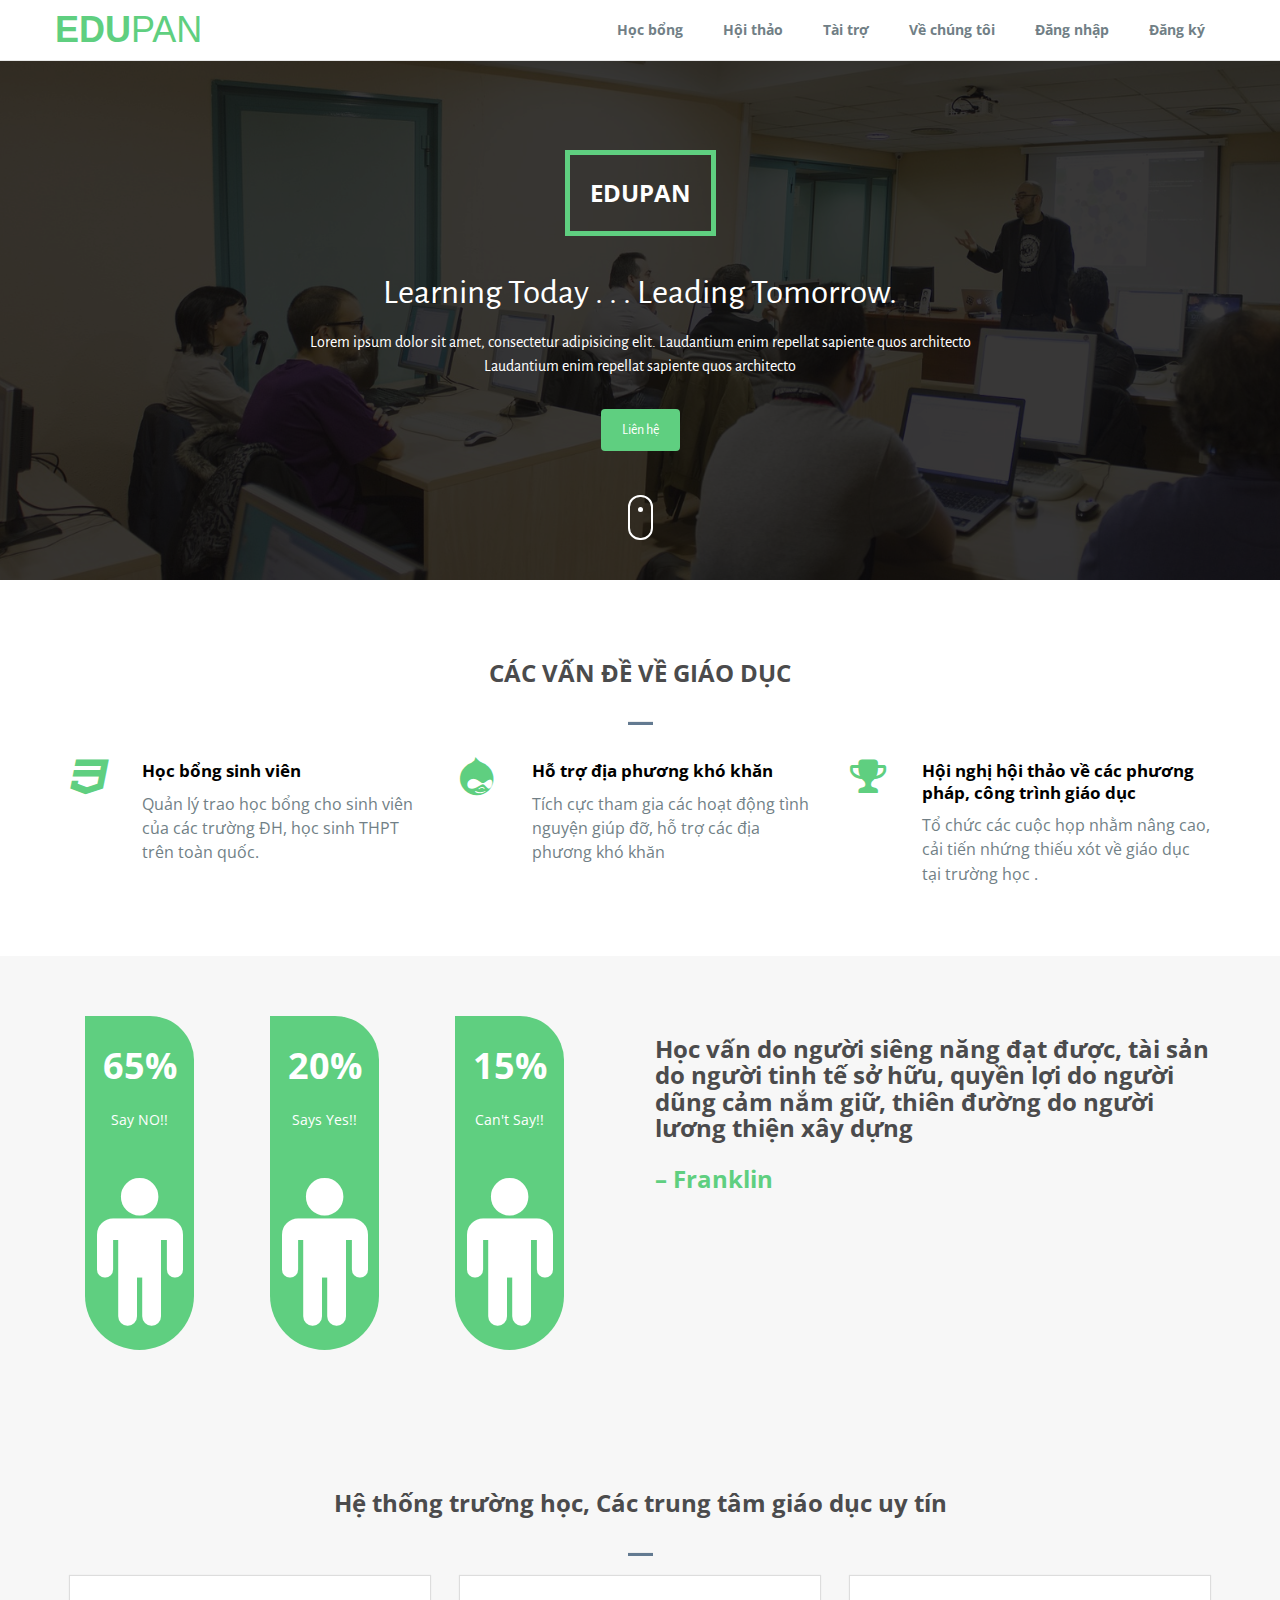
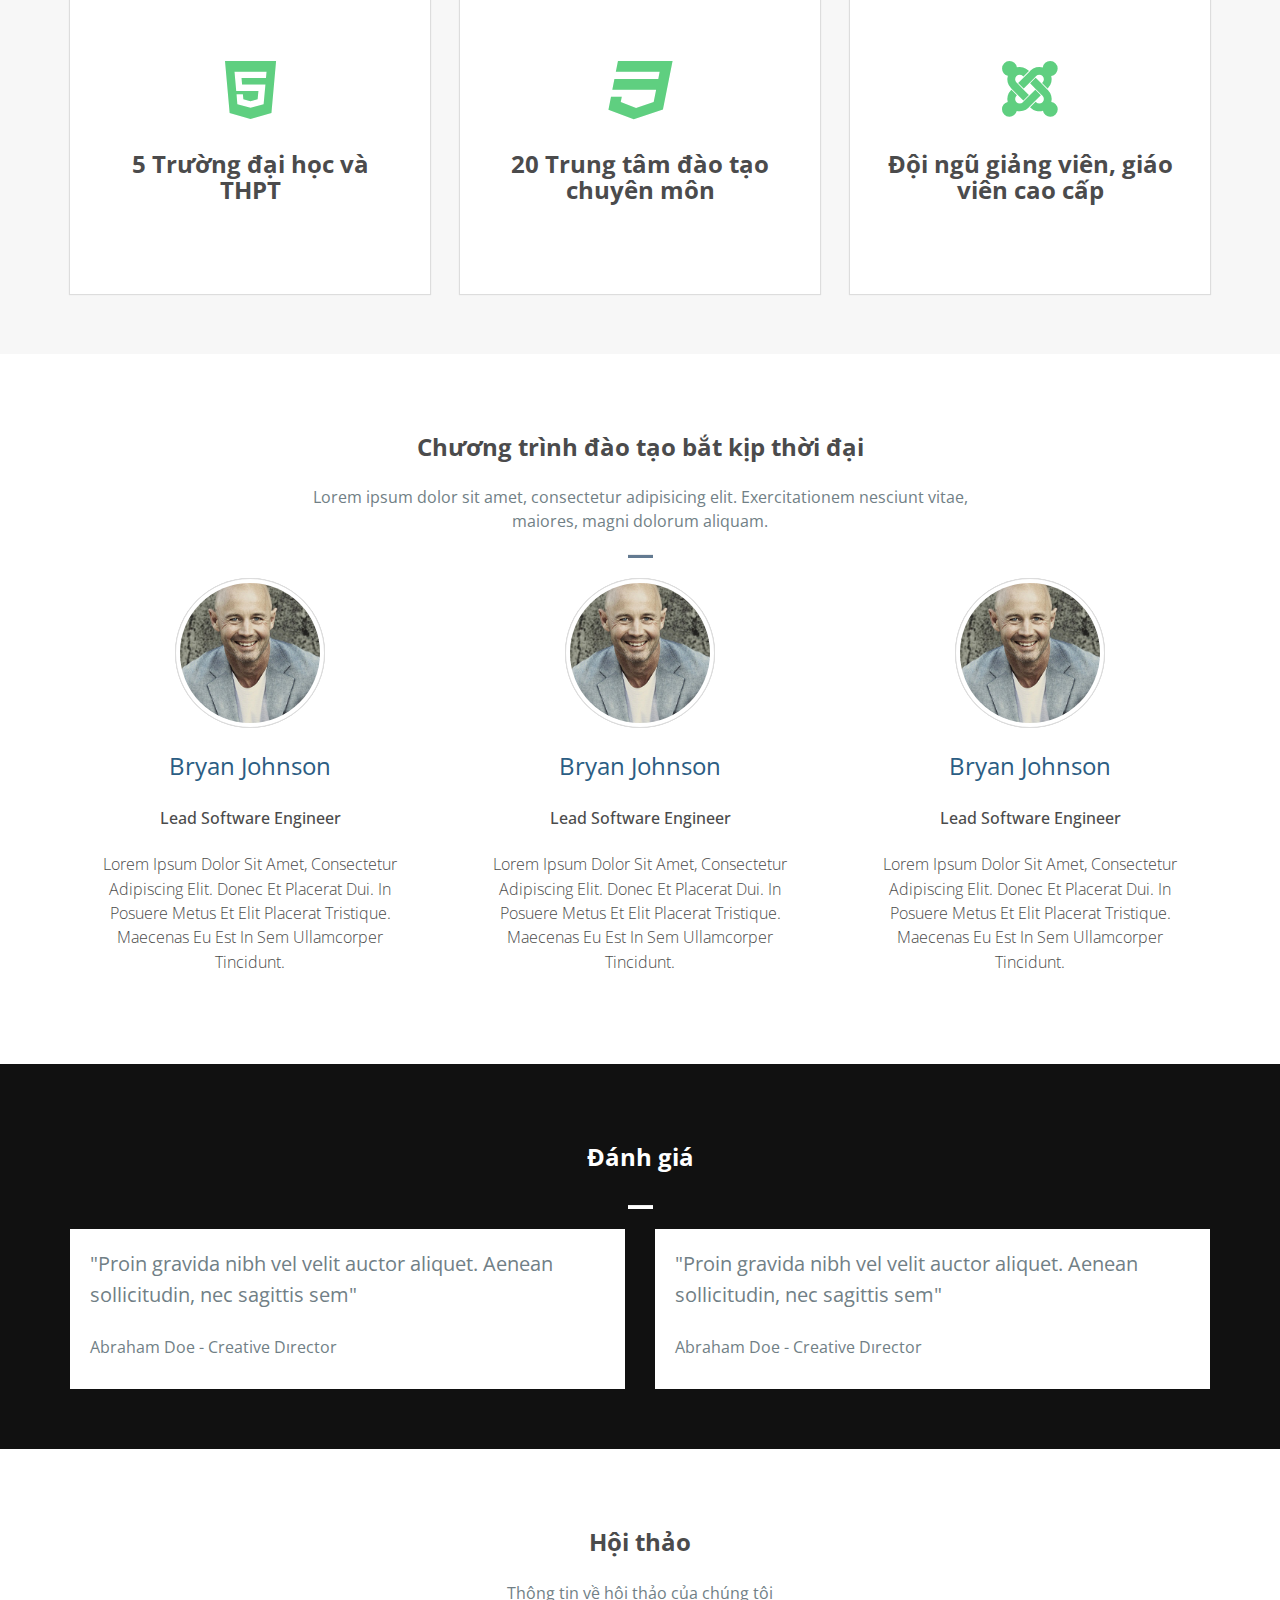
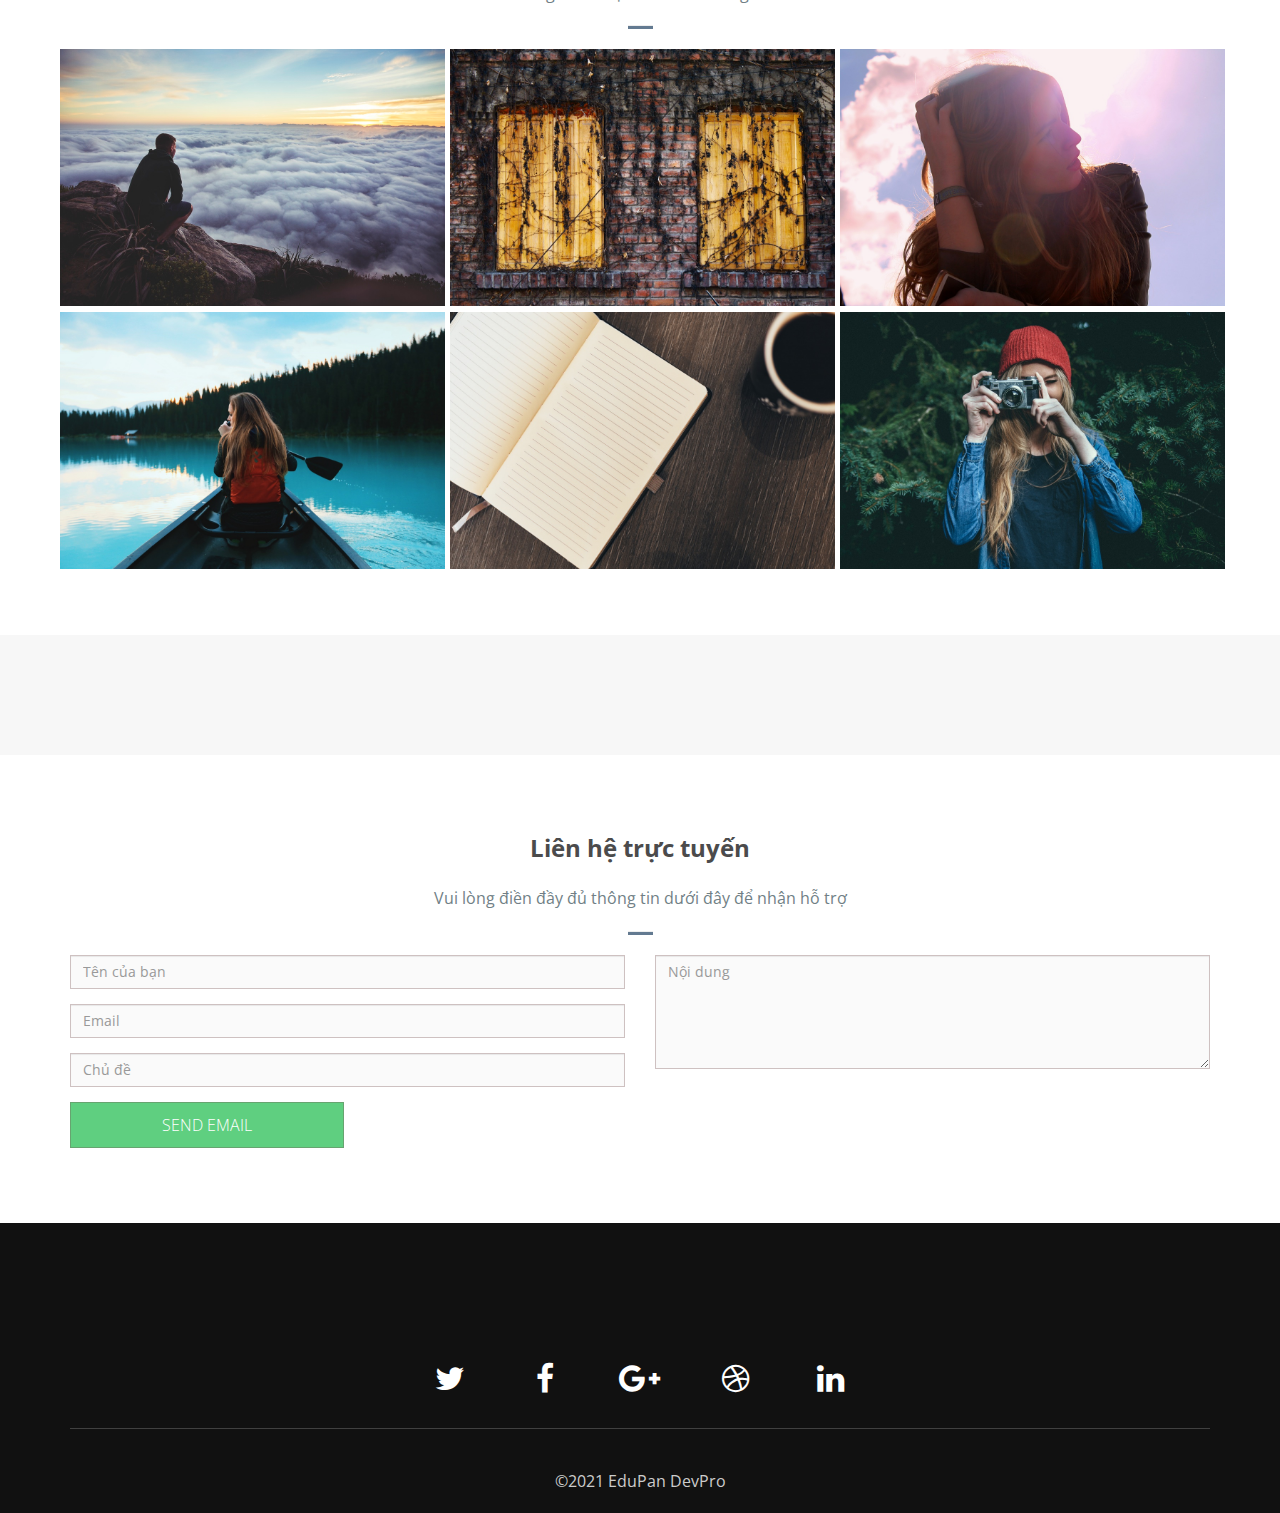
<file: frontend-master/index.html>
<!DOCTYPE html>
<html lang="en">

<head>
  <meta charset="utf-8">
  <meta name="viewport" content="width=device-width, initial-scale=1">
  <title>EduPan</title>
  <meta name="description" content="Free Bootstrap Theme by BootstrapMade.com">
  <meta name="keywords" content="free website templates, free bootstrap themes, free template, free bootstrap, free website template">

  <link rel="stylesheet" type="text/css" href="https://fonts.googleapis.com/css?family=Open+Sans|Candal|Alegreya+Sans">
  <link rel="stylesheet" type="text/css" href="css/font-awesome.min.css">
  <link rel="stylesheet" type="text/css" href="css/bootstrap.min.css">
  <link rel="stylesheet" type="text/css" href="css/imagehover.min.css">
  <link rel="stylesheet" type="text/css" href="css/style.css">


  <!-- =======================================================
    Theme Name: Mentor
    Theme URL: https://bootstrapmade.com/mentor-free-education-bootstrap-theme/
    Author: BootstrapMade.com
    Author URL: https://bootstrapmade.com
  ======================================================= -->
</head>

<body>
<!--Navigation bar-->
<nav class="navbar navbar-default navbar-fixed-top">
  <div class="container">
    <div class="navbar-header">
      <button type="button" class="navbar-toggle" data-toggle="collapse" data-target="#myNavbar">
        <span class="icon-bar"></span>
        <span class="icon-bar"></span>
        <span class="icon-bar"></span>
      </button>
      <a class="navbar-brand" href="index.html">Edu<span>Pan</span></a>
    </div>
    <div class="collapse navbar-collapse" id="myNavbar">
      <ul class="nav navbar-nav navbar-right">
        <li><a href="#feature">Học bổng</a></li>
        <li><a href="dangkyhoithao.html">Hội thảo</a></li>
        <li><a href="#courses">Tài trợ</a></li>
        <li><a href="#pricing">Về chúng tôi</a></li>
        <li><a href="#" data-target="#login" data-toggle="modal">Đăng nhập</a></li>
        <li><a href="#" data-target="#signup" data-toggle="modal">Đăng ký</a></li>

      </ul>
    </div>
  </div>
</nav>
<!--/ Navigation bar-->
<div class="modal fade" id="signup" role="dialog">
  <div class="modal-dialog modal-sm">

    <!-- Modal content no 1-->
    <div class="modal-content">
      <div class="modal-header">
        <button type="button" class="close" data-dismiss="modal">&times;</button>
        <h4 class="modal-title text-center form-title">Đăng ký tài khoản</h4>
      </div>
      <div class="modal-body padtrbl">

        <div class="login-box-body">
          <p class="login-box-msg">Đăng ký</p>
          <div class="form-group">
            <form name="" id="signupForm">
              <div class="form-group has-feedback">
                <!----- username -------------->
                <input class="form-control" placeholder="Tên đăng nhập" id="signupid" type="text" autocomplete="off" />
                <span style="display:none;font-weight:bold; position:absolute;color: red;position: absolute;padding:4px;font-size: 11px;background-color:rgba(128, 128, 128, 0.26);z-index: 17;  right: 27px; top: 5px;" id="span_signupid"></span>
                <!---Alredy exists  ! -->
                <span class="glyphicon glyphicon-user form-control-feedback"></span>
              </div>
              <div class="form-group has-feedback">
                <!----- password -------------->
                <input class="form-control" placeholder="Mật khẩu" id="signuppsw" type="password" autocomplete="off" />
                <span style="display:none;font-weight:bold; position:absolute;color: grey;position: absolute;padding:4px;font-size: 11px;background-color:rgba(128, 128, 128, 0.26);z-index: 17;  right: 27px; top: 5px;" id="span_signuppsw"></span>
                <!---Alredy exists  ! -->
                <span class="glyphicon glyphicon-lock form-control-feedback"></span>
              </div>
              <div class="form-group has-feedback">
                <!----- password -------------->
                <input class="form-control" placeholder="Email" id="signupemail" type="password" autocomplete="off" />
                <span style="display:none;font-weight:bold; position:absolute;color: grey;position: absolute;padding:4px;font-size: 11px;background-color:rgba(128, 128, 128, 0.26);z-index: 17;  right: 27px; top: 5px;" id="span_signupemail"></span>
                <!---Alredy exists  ! -->
                <span class="glyphicon glyphicon-lock form-control-feedback"></span>
              </div>
              <div class="row">
                <div class="col-xs-12">
                  <div class="checkbox icheck">

                  </div>
                </div>
                <div class="col-xs-12">
                  <button type="button" class="btn btn-green btn-block btn-flat" onclick="usersignup()">Sign Up</button>
                </div>
              </div>
            </form>
          </div>
        </div>
      </div>
    </div>

  </div>
</div>
<!--Modal box-->
<div class="modal fade" id="login" role="dialog">
  <div class="modal-dialog modal-sm">

    <!-- Modal content no 1-->
    <div class="modal-content">
      <div class="modal-header">
        <button type="button" class="close" data-dismiss="modal">&times;</button>
        <h4 class="modal-title text-center form-title">Đăng nhập</h4>
      </div>
      <div class="modal-body padtrbl">

        <div class="login-box-body">
          <p class="login-box-msg">Đăng nhập</p>
          <div class="form-group">
            <form name="" id="loginForm">
              <div class="form-group has-feedback">
                <!----- username -------------->
                <input class="form-control" placeholder="Tên đăng nhập" id="loginid" type="text" autocomplete="off" />
                <span style="display:none;font-weight:bold; position:absolute;color: red;position: absolute;padding:4px;font-size: 11px;background-color:rgba(128, 128, 128, 0.26);z-index: 17;  right: 27px; top: 5px;" id="span_loginid"></span>
                <!---Alredy exists  ! -->
                <span class="glyphicon glyphicon-user form-control-feedback"></span>
              </div>
              <div class="form-group has-feedback">
                <!----- password -------------->
                <input class="form-control" placeholder="Mật khẩu" id="loginpsw" type="password" autocomplete="off" />
                <span style="display:none;font-weight:bold; position:absolute;color: grey;position: absolute;padding:4px;font-size: 11px;background-color:rgba(128, 128, 128, 0.26);z-index: 17;  right: 27px; top: 5px;" id="span_loginpsw"></span>
                <!---Alredy exists  ! -->
                <span class="glyphicon glyphicon-lock form-control-feedback"></span>
              </div>
              <div class="row">
                <div class="col-xs-12">
                  <div class="checkbox icheck">
                    <label>
                      <input type="checkbox" id="loginrem" > Lưu tài khoản                              </label>
                  </div>
                </div>
                <div class="col-xs-12">
                  <button type="button" class="btn btn-green btn-block btn-flat" onclick="userlogin()">Sign In</button>
                </div>
              </div>
            </form>
          </div>
        </div>
      </div>
    </div>

  </div>
</div>
<!--/ Modal box-->
<!--Banner-->
<div class="banner">
  <div class="bg-color">
    <div class="container">
      <div class="row">
        <div class="banner-text text-center">
          <div class="text-border">
            <h2 class="text-dec">EduPan</h2>
          </div>
          <div class="intro-para text-center quote">
            <p class="big-text">Learning Today . . . Leading Tomorrow.</p>
            <p class="small-text">Lorem ipsum dolor sit amet, consectetur adipisicing elit. Laudantium enim repellat sapiente quos architecto<br>Laudantium enim repellat sapiente quos architecto</p>
            <a href="#footer" class="btn get-quote">Liên hệ</a>
          </div>
          <a href="#feature" class="mouse-hover">
            <div class="mouse"></div>
          </a>
        </div>
      </div>
    </div>
  </div>
</div>
<!--/ Banner-->
<!--Feature-->
<section id="feature" class="section-padding">
  <div class="container">
    <div class="row">
      <div class="header-section text-center">
        <h2>CÁC VẤN ĐỀ VỀ GIÁO DỤC</h2>

        <hr class="bottom-line">
      </div>
      <div class="feature-info">
        <div class="fea">
          <div class="col-md-4">
            <div class="heading pull-right">
              <a href="#"><h4>Học bổng sinh viên</h4></a>
              <p>Quản lý trao học bổng cho sinh viên của các trường ĐH, học sinh THPT trên toàn quốc.</p>
            </div>
            <div class="fea-img pull-left">
              <i class="fa fa-css3"></i>
            </div>
          </div>
        </div>
        <div class="fea">
          <div class="col-md-4">
            <div class="heading pull-right">
              <a href="#"> <h4>Hỗ trợ địa phương khó khăn</h4></a>
              <p>Tích cực tham gia các hoạt động tình nguyện giúp đỡ, hỗ trợ các địa phương khó khăn</p>
            </div>
            <div class="fea-img pull-left">
              <i class="fa fa-drupal"></i>
            </div>
          </div>
        </div>
        <div class="fea">
          <div class="col-md-4">
            <div class="heading pull-right">
              <a href="#">  <h4>Hội nghị hội thảo về các phương pháp, công trình giáo dục</h4></a>
              <p>Tổ chức các cuộc họp nhằm nâng cao, cải tiến nhứng thiếu xót về giáo dục tại trường học .</p>
            </div>
            <div class="fea-img pull-left">
              <i class="fa fa-trophy"></i>
            </div>
          </div>
        </div>
      </div>
    </div>
  </div>
</section>
<!--/ feature-->
<!--Organisations-->
<section id="organisations" class="section-padding">
  <div class="container">
    <div class="row">
      <div class="col-md-6">
        <div class="col-lg-4 col-md-4 col-sm-4 col-xs-4">
          <div class="orga-stru">
            <h3>65%</h3>
            <p>Say NO!!</p>
            <i class="fa fa-male"></i>
          </div>
        </div>
        <div class="col-lg-4 col-md-4 col-sm-4 col-xs-4">
          <div class="orga-stru">
            <h3>20%</h3>
            <p>Says Yes!!</p>
            <i class="fa fa-male"></i>
          </div>
        </div>
        <div class="col-lg-4 col-md-4 col-sm-4 col-xs-4">
          <div class="orga-stru">
            <h3>15%</h3>
            <p>Can't Say!!</p>
            <i class="fa fa-male"></i>
          </div>
        </div>
      </div>
      <div class="col-md-6">
        <div class="detail-info">
          <hgroup>
            <h2 class="det-txt"> Học vấn do người siêng năng đạt được, tài sản do người tinh tế sở hữu, quyền lợi do người dũng cảm nắm giữ, thiên đường do người lương thiện xây dựng</h2>
            <h4 class="sm-txt">– Franklin</h4>
          </hgroup>

        </div>
      </div>
    </div>
  </div>
</section>
<!--/ Organisations-->
<!--Cta-->

<!--/ Cta-->
<!--work-shop-->
<section id="work-shop" class="section-padding">
  <div class="container">
    <div class="row">
      <div class="header-section text-center">
        <a><h2>Hệ thống trường học, Các trung tâm giáo dục uy tín</h2></a>

        <hr class="bottom-line">
      </div>
      <div class="col-md-4 col-sm-6">
        <div class="service-box text-center">
          <div class="icon-box">
            <i class="fa fa-html5 color-green"></i>
          </div>
          <div class="icon-text">
            <a> <h4 class="ser-text">5 Trường đại học và<br/> THPT</h4></a>
          </div>
        </div>
      </div>
      <div class="col-md-4 col-sm-6">
        <div class="service-box text-center">
          <div class="icon-box">
            <i class="fa fa-css3 color-green"></i>
          </div>
          <div class="icon-text">
            <a> <h4 class="ser-text">20 Trung tâm đào tạo chuyên môn</h4></a>
          </div>
        </div>
      </div>
      <div class="col-md-4 col-sm-6">
        <div class="service-box text-center">
          <div class="icon-box">
            <i class="fa fa-joomla color-green"></i>
          </div>
          <div class="icon-text">
            <a><h4 class="ser-text">Đội ngũ giảng viên, giáo viên cao cấp</h4></a>
          </div>
        </div>
      </div>
    </div>
  </div>
</section>
<!--/ work-shop-->
<!--Faculity member-->
<section id="faculity-member" class="section-padding">
  <div class="container">
    <div class="row">
      <div class="header-section text-center">
        <h2>Chương trình đào tạo bắt kịp thời đại</h2>
        <p>Lorem ipsum dolor sit amet, consectetur adipisicing elit. Exercitationem nesciunt vitae,<br> maiores, magni dolorum aliquam.</p>
        <hr class="bottom-line">
      </div>
      <div class="col-lg-4 col-md-4 col-sm-4">
        <div class="pm-staff-profile-container">
          <div class="pm-staff-profile-image-wrapper text-center">
            <div class="pm-staff-profile-image">
              <img src="img/mentor.jpg" alt="" class="img-thumbnail img-circle" />
            </div>
          </div>
          <div class="pm-staff-profile-details text-center">
            <p class="pm-staff-profile-name">Bryan Johnson</p>
            <p class="pm-staff-profile-title">Lead Software Engineer</p>

            <p class="pm-staff-profile-bio">Lorem ipsum dolor sit amet, consectetur adipiscing elit. Donec et placerat dui. In posuere metus et elit placerat tristique. Maecenas eu est in sem ullamcorper tincidunt. </p>
          </div>
        </div>
      </div>
      <div class="col-lg-4 col-md-4 col-sm-4">
        <div class="pm-staff-profile-container">
          <div class="pm-staff-profile-image-wrapper text-center">
            <div class="pm-staff-profile-image">
              <img src="img/mentor.jpg" alt="" class="img-thumbnail img-circle" />
            </div>
          </div>
          <div class="pm-staff-profile-details text-center">
            <p class="pm-staff-profile-name">Bryan Johnson</p>
            <p class="pm-staff-profile-title">Lead Software Engineer</p>

            <p class="pm-staff-profile-bio">Lorem ipsum dolor sit amet, consectetur adipiscing elit. Donec et placerat dui. In posuere metus et elit placerat tristique. Maecenas eu est in sem ullamcorper tincidunt. </p>
          </div>
        </div>
      </div>
      <div class="col-lg-4 col-md-4 col-sm-4">
        <div class="pm-staff-profile-container">
          <div class="pm-staff-profile-image-wrapper text-center">
            <div class="pm-staff-profile-image">
              <img src="img/mentor.jpg" alt="" class="img-thumbnail img-circle" />
            </div>
          </div>
          <div class="pm-staff-profile-details text-center">
            <p class="pm-staff-profile-name">Bryan Johnson</p>
            <p class="pm-staff-profile-title">Lead Software Engineer</p>

            <p class="pm-staff-profile-bio">Lorem ipsum dolor sit amet, consectetur adipiscing elit. Donec et placerat dui. In posuere metus et elit placerat tristique. Maecenas eu est in sem ullamcorper tincidunt. </p>
          </div>
        </div>
      </div>
    </div>
  </div>
</section>
<!--/ Faculity member-->
<!--Testimonial-->
<section id="testimonial" class="section-padding">
  <div class="container">
    <div class="row">
      <div class="header-section text-center">
        <h2 class="white">Đánh giá</h2>

        <hr class="bottom-line bg-white">
      </div>
      <div class="col-md-6 col-sm-6">
        <div class="text-comment">
          <p class="text-par">"Proin gravida nibh vel velit auctor aliquet. Aenean sollicitudin, nec sagittis sem"</p>
          <p class="text-name">Abraham Doe - Creative Dırector</p>
        </div>
      </div>
      <div class="col-md-6 col-sm-6">
        <div class="text-comment">
          <p class="text-par">"Proin gravida nibh vel velit auctor aliquet. Aenean sollicitudin, nec sagittis sem"</p>
          <p class="text-name">Abraham Doe - Creative Dırector</p>
        </div>
      </div>
    </div>
  </div>
</section>
<!--/ Testimonial-->
<!--Courses-->
<section id="courses" class="section-padding">
  <div class="container">
    <div class="row">
      <div class="header-section text-center">
        <h2>Hội thảo</h2>
        <p>Thông tin về hội thảo của chúng tôi</p>
        <hr class="bottom-line">
      </div>
    </div>
  </div>
  <div class="container">
    <div class="row">
      <div class="col-md-4 col-sm-6 padleft-right">
        <figure class="imghvr-fold-up">
          <img src="img/course01.jpg" class="img-responsive">
          <figcaption>
            <h3>Course Name</h3>
            <p>Lorem ipsum dolor sit amet, consectetur adipisicing elit. Magnam atque, nostrum veniam consequatur libero fugiat, similique quis.</p>
          </figcaption>
          <a href="#"></a>
        </figure>
      </div>
      <div class="col-md-4 col-sm-6 padleft-right">
        <figure class="imghvr-fold-up">
          <img src="img/course02.jpg" class="img-responsive">
          <figcaption>
            <h3>Course Name</h3>
            <p>Lorem ipsum dolor sit amet, consectetur adipisicing elit. Magnam atque, nostrum veniam consequatur libero fugiat, similique quis.</p>
          </figcaption>
          <a href="#"></a>
        </figure>
      </div>
      <div class="col-md-4 col-sm-6 padleft-right">
        <figure class="imghvr-fold-up">
          <img src="img/course03.jpg" class="img-responsive">
          <figcaption>
            <h3>Course Name</h3>
            <p>Lorem ipsum dolor sit amet, consectetur adipisicing elit. Magnam atque, nostrum veniam consequatur libero fugiat, similique quis.</p>
          </figcaption>
          <a href="#"></a>
        </figure>
      </div>
      <div class="col-md-4 col-sm-6 padleft-right">
        <figure class="imghvr-fold-up">
          <img src="img/course04.jpg" class="img-responsive">
          <figcaption>
            <h3>Course Name</h3>
            <p>Lorem ipsum dolor sit amet, consectetur adipisicing elit. Magnam atque, nostrum veniam consequatur libero fugiat, similique quis.</p>
          </figcaption>
          <a href="#"></a>
        </figure>
      </div>
      <div class="col-md-4 col-sm-6 padleft-right">
        <figure class="imghvr-fold-up">
          <img src="img/course05.jpg" class="img-responsive">
          <figcaption>
            <h3>Course Name</h3>
            <p>Lorem ipsum dolor sit amet, consectetur adipisicing elit. Magnam atque, nostrum veniam consequatur libero fugiat, similique quis.</p>
          </figcaption>
          <a href="#"></a>
        </figure>
      </div>
      <div class="col-md-4 col-sm-6 padleft-right">
        <figure class="imghvr-fold-up">
          <img src="img/course06.jpg" class="img-responsive">
          <figcaption>
            <h3>Course Name</h3>
            <p>Lorem ipsum dolor sit amet, consectetur adipisicing elit. Magnam atque, nostrum veniam consequatur libero fugiat, similique quis.</p>
          </figcaption>
          <a href="#"></a>
        </figure>
      </div>
    </div>
  </div>
</section>
<!--/ Courses-->
<!--Pricing-->
<section id="pricing" class="section-padding">
  <div class="container">

  </div>
</section>
<!--/ Pricing-->
<!--Contact-->
<section id="contact" class="section-padding">
  <div class="container">
    <div class="row">
      <div class="header-section text-center">
        <h2>Liên hệ trực tuyến</h2>
        <p>Vui lòng điền đầy đủ thông tin dưới đây để nhận hỗ trợ</p>
        <hr class="bottom-line">
      </div>
      <div id="sendmessage">Your message has been sent. Thank you!</div>
      <div id="errormessage"></div>
      <form action="" method="post" role="form" class="contactForm">
        <div class="col-md-6 col-sm-6 col-xs-12 left">
          <div class="form-group">
            <input type="text" name="name" class="form-control form" id="name" placeholder="Tên của bạn" data-rule="minlen:4" data-msg="Please enter at least 4 chars" />
            <div class="validation"></div>
          </div>
          <div class="form-group">
            <input type="email" class="form-control" name="email" id="email" placeholder="Email" data-rule="email" data-msg="Please enter a valid email" />
            <div class="validation"></div>
          </div>
          <div class="form-group">
            <input type="text" class="form-control" name="subject" id="subject" placeholder="Chủ đề" data-rule="minlen:4" data-msg="Please enter at least 8 chars of subject" />
            <div class="validation"></div>
          </div>
        </div>

        <div class="col-md-6 col-sm-6 col-xs-12 right">
          <div class="form-group">
            <textarea class="form-control" name="message" rows="5" data-rule="required" data-msg="Please write something for us" placeholder="Nội dung"></textarea>
            <div class="validation"></div>
          </div>
        </div>

        <div class="col-xs-12">
          <!-- Button -->
          <button type="submit" id="submit" name="submit" class="form contact-form-button light-form-button oswald light">SEND EMAIL</button>
        </div>
      </form>

    </div>
  </div>
</section>
<!--/ Contact-->
<!--Footer-->
<footer id="footer" class="footer">
  <div class="container text-center">


    <!-- End newsletter-form -->
    <ul class="social-links">
      <li><a href="#link"><i class="fa fa-twitter fa-fw"></i></a></li>
      <li><a href="#link"><i class="fa fa-facebook fa-fw"></i></a></li>
      <li><a href="#link"><i class="fa fa-google-plus fa-fw"></i></a></li>
      <li><a href="#link"><i class="fa fa-dribbble fa-fw"></i></a></li>
      <li><a href="#link"><i class="fa fa-linkedin fa-fw"></i></a></li>
    </ul>
    ©2021 EduPan DevPro
    <div class="credits">
      <!--
        All the links in the footer should remain intact.
        You can delete the links only if you purchased the pro version.
        Licensing information: https://bootstrapmade.com/license/
        Purchase the pro version with working PHP/AJAX contact form: https://bootstrapmade.com/buy/?theme=Mentor
      -->

    </div>
  </div>
</footer>
<!--/ Footer-->

<script src="js/jquery.min.js"></script>
<script src="js/jquery.easing.min.js"></script>
<script src="js/bootstrap.min.js"></script>
<script src="js/custom.js"></script>
<script src="contactform/contactform.js"></script>

</body>

</html>
</file>
<file: frontend-master/css/imagehover.min.css>
/*
 * ImageHover.css - http://www.imagehover.io
 */
 [class*=' imghvr-'],[class^=imghvr-]{position:relative;display:inline-block;margin:0;max-width:100%;background-color:#2266a5;color:#fff;overflow:hidden;-webkit-backface-visibility:hidden;backface-visibility:hidden;-moz-osx-font-smoothing:grayscale;-webkit-transform:translateZ(0);transform:translateZ(0)}[class*=' imghvr-']>img,[class^=imghvr-]>img{vertical-align:top;max-width:100%}[class*=' imghvr-'] figcaption,[class^=imghvr-] figcaption{background-color:#135796;padding:30px;position:absolute;top:0;bottom:0;left:0;right:0;color:#fff}[class*=' imghvr-'] figcaption h1,[class*=' imghvr-'] figcaption h2,[class*=' imghvr-'] figcaption h3,[class*=' imghvr-'] figcaption h4,[class*=' imghvr-'] figcaption h5,[class*=' imghvr-'] figcaption h6,[class^=imghvr-] figcaption h1,[class^=imghvr-] figcaption h2,[class^=imghvr-] figcaption h3,[class^=imghvr-] figcaption h4,[class^=imghvr-] figcaption h5,[class^=imghvr-] figcaption h6{color:#fff}[class*=' imghvr-'] a,[class^=imghvr-] a{position:absolute;top:0;bottom:0;left:0;right:0;z-index:1}[class*=' imghvr-'],[class*=' imghvr-'] *,[class*=' imghvr-'] :after,[class*=' imghvr-'] :before,[class*=' imghvr-']:after,[class*=' imghvr-']:before,[class^=imghvr-],[class^=imghvr-] *,[class^=imghvr-] :after,[class^=imghvr-] :before,[class^=imghvr-]:after,[class^=imghvr-]:before{-webkit-box-sizing:border-box;box-sizing:border-box;-webkit-transition:all .35s ease;transition:all .35s ease}[class*=' imghvr-fade'] figcaption,[class*=' imghvr-fade']:hover>img,[class^=imghvr-fade] figcaption,[class^=imghvr-fade]:hover>img{opacity:0}[class*=' imghvr-fade']:hover figcaption,[class^=imghvr-fade]:hover figcaption{opacity:1}[class*=' imghvr-fade']:hover figcaption,[class*=' imghvr-fade']:hover>img,[class^=imghvr-fade]:hover figcaption,[class^=imghvr-fade]:hover>img{-webkit-transform:translate(0,0);transform:translate(0,0)}.imghvr-fade-in-up figcaption{-webkit-transform:translate(0,15%);transform:translate(0,15%)}.imghvr-fade-in-down figcaption{-webkit-transform:translate(0,-15%);transform:translate(0,-15%)}.imghvr-fade-in-left figcaption{-webkit-transform:translate(-15%,0);transform:translate(-15%,0)}.imghvr-fade-in-right figcaption{-webkit-transform:translate(15%,0);transform:translate(15%,0)}[class*=' imghvr-push-']:hover figcaption,[class^=imghvr-push-]:hover figcaption{-webkit-transform:translate(0,0);transform:translate(0,0)}.imghvr-push-up figcaption{-webkit-transform:translateY(100%);transform:translateY(100%)}.imghvr-push-down figcaption,.imghvr-push-up:hover>img{-webkit-transform:translateY(-100%);transform:translateY(-100%)}.imghvr-push-down:hover>img{-webkit-transform:translateY(100%);transform:translateY(100%)}.imghvr-push-left figcaption{-webkit-transform:translateX(100%);transform:translateX(100%)}.imghvr-push-left:hover>img,.imghvr-push-right figcaption{-webkit-transform:translateX(-100%);transform:translateX(-100%)}.imghvr-push-right:hover>img{-webkit-transform:translateX(100%);transform:translateX(100%)}[class*=' imghvr-slide-']:hover figcaption,[class^=imghvr-slide-]:hover figcaption{-webkit-transform:translate(0,0);transform:translate(0,0)}.imghvr-slide-up figcaption{-webkit-transform:translateY(100%);transform:translateY(100%)}.imghvr-slide-down figcaption{-webkit-transform:translateY(-100%);transform:translateY(-100%)}.imghvr-slide-left figcaption{-webkit-transform:translateX(100%);transform:translateX(100%)}.imghvr-slide-right figcaption{-webkit-transform:translateX(-100%);transform:translateX(-100%)}.imghvr-slide-top-left figcaption{-webkit-transform:translate(-100%,-100%);transform:translate(-100%,-100%)}.imghvr-slide-top-right figcaption{-webkit-transform:translate(100%,-100%);transform:translate(100%,-100%)}.imghvr-slide-bottom-left figcaption{-webkit-transform:translate(-100%,100%);transform:translate(-100%,100%)}.imghvr-slide-bottom-right figcaption{-webkit-transform:translate(100%,100%);transform:translate(100%,100%)}[class*=' imghvr-reveal-']:before,[class^=imghvr-reveal-]:before{position:absolute;top:0;bottom:0;left:0;right:0;content:'';background-color:#135796}[class*=' imghvr-reveal-'] figcaption,[class^=imghvr-reveal-] figcaption{opacity:0}[class*=' imghvr-reveal-']:hover:before,[class^=imghvr-reveal-]:hover:before{-webkit-transform:translate(0,0);transform:translate(0,0)}[class*=' imghvr-reveal-']:hover figcaption,[class^=imghvr-reveal-]:hover figcaption{opacity:1;-webkit-transition-delay:.21s;transition-delay:.21s}.imghvr-reveal-up:before{-webkit-transform:translateY(100%);transform:translateY(100%)}.imghvr-reveal-down:before{-webkit-transform:translateY(-100%);transform:translateY(-100%)}.imghvr-reveal-left:before{-webkit-transform:translateX(100%);transform:translateX(100%)}.imghvr-reveal-right:before{-webkit-transform:translateX(-100%);transform:translateX(-100%)}.imghvr-reveal-top-left:before{-webkit-transform:translate(-100%,-100%);transform:translate(-100%,-100%)}.imghvr-reveal-top-right:before{-webkit-transform:translate(100%,-100%);transform:translate(100%,-100%)}.imghvr-reveal-bottom-left:before{-webkit-transform:translate(-100%,100%);transform:translate(-100%,100%)}.imghvr-reveal-bottom-right:before{-webkit-transform:translate(100%,100%);transform:translate(100%,100%)}[class*=' imghvr-hinge-'],[class^=imghvr-hinge-]{-webkit-perspective:50em;perspective:50em}[class*=' imghvr-hinge-'] figcaption,[class^=imghvr-hinge-] figcaption{opacity:0;z-index:1}[class*=' imghvr-hinge-']:hover img,[class^=imghvr-hinge-]:hover img{opacity:0}[class*=' imghvr-hinge-']:hover figcaption,[class^=imghvr-hinge-]:hover figcaption{opacity:1;-webkit-transition-delay:.21s;transition-delay:.21s}.imghvr-hinge-up img{-webkit-transform-origin:50% 0;-ms-transform-origin:50% 0;transform-origin:50% 0}.imghvr-hinge-up figcaption{-webkit-transform:rotateX(90deg);transform:rotateX(90deg);-webkit-transform-origin:50% 100%;-ms-transform-origin:50% 100%;transform-origin:50% 100%}.imghvr-hinge-up:hover>img{-webkit-transform:rotateX(-90deg);transform:rotateX(-90deg)}.imghvr-hinge-up:hover figcaption{-webkit-transform:rotateX(0);transform:rotateX(0)}.imghvr-hinge-down img{-webkit-transform-origin:50% 100%;-ms-transform-origin:50% 100%;transform-origin:50% 100%}.imghvr-hinge-down figcaption{-webkit-transform:rotateX(-90deg);transform:rotateX(-90deg);-webkit-transform-origin:50% -50%;-ms-transform-origin:50% -50%;transform-origin:50% -50%}.imghvr-hinge-down:hover>img{-webkit-transform:rotateX(90deg);transform:rotateX(90deg);opacity:0}.imghvr-hinge-down:hover figcaption{-webkit-transform:rotateX(0);transform:rotateX(0)}.imghvr-hinge-left img{-webkit-transform-origin:0 50%;-ms-transform-origin:0 50%;transform-origin:0 50%}.imghvr-hinge-left figcaption{-webkit-transform:rotateY(-90deg);transform:rotateY(-90deg);-webkit-transform-origin:100% 50%;-ms-transform-origin:100% 50%;transform-origin:100% 50%}.imghvr-hinge-left:hover>img{-webkit-transform:rotateY(90deg);transform:rotateY(90deg)}.imghvr-hinge-left:hover figcaption{-webkit-transform:rotateY(0);transform:rotateY(0)}.imghvr-hinge-right img{-webkit-transform-origin:100% 50%;-ms-transform-origin:100% 50%;transform-origin:100% 50%}.imghvr-hinge-right figcaption{-webkit-transform:rotateY(90deg);transform:rotateY(90deg);-webkit-transform-origin:0 50%;-ms-transform-origin:0 50%;transform-origin:0 50%}.imghvr-hinge-right:hover>img{-webkit-transform:rotateY(-90deg);transform:rotateY(-90deg)}.imghvr-hinge-right:hover figcaption{-webkit-transform:rotateY(0);transform:rotateY(0)}[class*=' imghvr-flip-'],[class^=imghvr-flip-]{-webkit-perspective:50em;perspective:50em}[class*=' imghvr-flip-'] img,[class^=imghvr-flip-] img{backface-visibility:hidden}[class*=' imghvr-flip-'] figcaption,[class*=' imghvr-flip-']:hover>img,[class^=imghvr-flip-] figcaption,[class^=imghvr-flip-]:hover>img{opacity:0}[class*=' imghvr-flip-']:hover figcaption,[class^=imghvr-flip-]:hover figcaption{opacity:1;-webkit-transition-delay:.13999999999999999s;transition-delay:.13999999999999999s}.imghvr-flip-horiz figcaption{-webkit-transform:rotateX(90deg);transform:rotateX(90deg);-webkit-transform-origin:0 50%;-ms-transform-origin:0 50%;transform-origin:0 50%}.imghvr-flip-horiz:hover img{-webkit-transform:rotateX(-180deg);transform:rotateX(-180deg)}.imghvr-flip-horiz:hover figcaption{-webkit-transform:rotateX(0);transform:rotateX(0)}.imghvr-flip-vert figcaption{-webkit-transform:rotateY(90deg);transform:rotateY(90deg);-webkit-transform-origin:50% 0;-ms-transform-origin:50% 0;transform-origin:50% 0}.imghvr-flip-vert:hover>img{-webkit-transform:rotateY(-180deg);transform:rotateY(-180deg)}.imghvr-flip-vert:hover figcaption{-webkit-transform:rotateY(0);transform:rotateY(0)}.imghvr-flip-diag-1 figcaption{-webkit-transform:rotate3d(1,-1,0,100deg);transform:rotate3d(1,-1,0,100deg)}.imghvr-flip-diag-1:hover>img{-webkit-transform:rotate3d(-1,1,0,100deg);transform:rotate3d(-1,1,0,100deg)}.imghvr-flip-diag-1:hover figcaption{-webkit-transform:rotate3d(0,0,0,0deg);transform:rotate3d(0,0,0,0deg)}.imghvr-flip-diag-2 figcaption{-webkit-transform:rotate3d(1,1,0,100deg);transform:rotate3d(1,1,0,100deg)}.imghvr-flip-diag-2:hover>img{-webkit-transform:rotate3d(-1,-1,0,100deg);transform:rotate3d(-1,-1,0,100deg)}.imghvr-flip-diag-2:hover figcaption{-webkit-transform:rotate3d(0,0,0,0deg);transform:rotate3d(0,0,0,0deg)}[class*=' imghvr-shutter-out-']:before,[class^=imghvr-shutter-out-]:before{background:#135796;position:absolute;content:'';-webkit-transition-delay:105ms;transition-delay:105ms}[class*=' imghvr-shutter-out-'] figcaption,[class^=imghvr-shutter-out-] figcaption{opacity:0;-webkit-transition-delay:0s;transition-delay:0s}[class*=' imghvr-shutter-out-']:hover:before,[class^=imghvr-shutter-out-]:hover:before{-webkit-transition-delay:0s;transition-delay:0s}[class*=' imghvr-shutter-out-']:hover figcaption,[class^=imghvr-shutter-out-]:hover figcaption{opacity:1;-webkit-transition-delay:105ms;transition-delay:105ms}.imghvr-shutter-out-horiz:before{left:50%;right:50%;top:0;bottom:0}.imghvr-shutter-out-horiz:hover:before{left:0;right:0}.imghvr-shutter-out-vert:before{top:50%;bottom:50%;left:0;right:0}.imghvr-shutter-out-vert:hover:before{top:0;bottom:0}.imghvr-shutter-out-diag-1:before{top:50%;bottom:50%;left:-35%;right:-35%;-webkit-transform:rotate(45deg);transform:rotate(45deg)}.imghvr-shutter-out-diag-1:hover:before{top:-35%;bottom:-35%}.imghvr-shutter-out-diag-2:before{top:50%;bottom:50%;left:-35%;right:-35%;-webkit-transform:rotate(-45deg);transform:rotate(-45deg)}.imghvr-shutter-out-diag-2:hover:before{top:-35%;bottom:-35%}[class*=' imghvr-shutter-in-']:after,[class*=' imghvr-shutter-in-']:before,[class^=imghvr-shutter-in-]:after,[class^=imghvr-shutter-in-]:before{background:#135796;position:absolute;content:''}[class*=' imghvr-shutter-in-']:after,[class^=imghvr-shutter-in-]:after{top:0;left:0}[class*=' imghvr-shutter-in-']:before,[class^=imghvr-shutter-in-]:before{right:0;bottom:0}[class*=' imghvr-shutter-in-'] figcaption,[class^=imghvr-shutter-in-] figcaption{opacity:0;z-index:1}[class*=' imghvr-shutter-in-']:hover figcaption,[class^=imghvr-shutter-in-]:hover figcaption{opacity:1;-webkit-transition-delay:.21s;transition-delay:.21s}.imghvr-shutter-in-horiz:after,.imghvr-shutter-in-horiz:before{width:0;height:100%}.imghvr-shutter-in-horiz:hover:after,.imghvr-shutter-in-horiz:hover:before{width:50%}.imghvr-shutter-in-vert:after,.imghvr-shutter-in-vert:before{height:0;width:100%}.imghvr-shutter-in-vert:hover:after,.imghvr-shutter-in-vert:hover:before{height:50%}.imghvr-shutter-in-out-horiz:after,.imghvr-shutter-in-out-horiz:before{width:0;height:100%}.imghvr-shutter-in-out-horiz:hover:after,.imghvr-shutter-in-out-horiz:hover:before{width:100%;opacity:.75}.imghvr-shutter-in-out-vert:after,.imghvr-shutter-in-out-vert:before{height:0;width:100%}.imghvr-shutter-in-out-vert:hover:after,.imghvr-shutter-in-out-vert:hover:before{height:100%;opacity:.75}.imghvr-shutter-in-out-diag-1:after,.imghvr-shutter-in-out-diag-1:before{width:200%;height:200%;-webkit-transition:all .6s ease;transition:all .6s ease;opacity:.75}.imghvr-shutter-in-out-diag-1:after{-webkit-transform:skew(-45deg) translateX(-150%);transform:skew(-45deg) translateX(-150%)}.imghvr-shutter-in-out-diag-1:before{-webkit-transform:skew(-45deg) translateX(150%);transform:skew(-45deg) translateX(150%)}.imghvr-shutter-in-out-diag-1:hover:after{-webkit-transform:skew(-45deg) translateX(-50%);transform:skew(-45deg) translateX(-50%)}.imghvr-shutter-in-out-diag-1:hover:before{-webkit-transform:skew(-45deg) translateX(50%);transform:skew(-45deg) translateX(50%)}.imghvr-shutter-in-out-diag-2:after,.imghvr-shutter-in-out-diag-2:before{width:200%;height:200%;-webkit-transition:all .6s ease;transition:all .6s ease;opacity:.75}.imghvr-shutter-in-out-diag-2:after{-webkit-transform:skew(45deg) translateX(-100%);transform:skew(45deg) translateX(-100%)}.imghvr-shutter-in-out-diag-2:before{-webkit-transform:skew(45deg) translateX(100%);transform:skew(45deg) translateX(100%)}.imghvr-shutter-in-out-diag-2:hover:after,.imghvr-shutter-in-out-diag-2:hover:before{-webkit-transform:skew(45deg) translateX(0);transform:skew(45deg) translateX(0)}[class*=' imghvr-fold'],[class^=imghvr-fold]{-webkit-perspective:50em;perspective:50em}[class*=' imghvr-fold'] img,[class^=imghvr-fold] img{-webkit-transform-origin:50% 0;-ms-transform-origin:50% 0;transform-origin:50% 0}[class*=' imghvr-fold'] figcaption,[class^=imghvr-fold] figcaption{z-index:1;opacity:0}[class*=' imghvr-fold']:hover>img,[class^=imghvr-fold]:hover>img{opacity:0;-webkit-transition-delay:0;transition-delay:0}[class*=' imghvr-fold']:hover figcaption,[class^=imghvr-fold]:hover figcaption{-webkit-transform:rotateX(0) translate3d(0,0,0) scale(1);transform:rotateX(0) translate3d(0,0,0) scale(1);opacity:1;-webkit-transition-delay:.21s;transition-delay:.21s}.imghvr-fold-up>img{-webkit-transform-origin:50% 0;-ms-transform-origin:50% 0;transform-origin:50% 0}.imghvr-fold-up figcaption{-webkit-transform:rotateX(-90deg) translate3d(0,-50%,0) scale(.6);transform:rotateX(-90deg) translate3d(0,-50%,0) scale(.6);-webkit-transform-origin:50% 100%;-ms-transform-origin:50% 100%;transform-origin:50% 100%}.imghvr-fold-up:hover>img{-webkit-transform:rotateX(90deg) scale(.6) translateY(50%);transform:rotateX(90deg) scale(.6) translateY(50%)}.imghvr-fold-down>img{-webkit-transform-origin:50% 100%;-ms-transform-origin:50% 100%;transform-origin:50% 100%}.imghvr-fold-down figcaption{-webkit-transform:rotateX(90deg) translate3d(0,50%,0) scale(.6);transform:rotateX(90deg) translate3d(0,50%,0) scale(.6);-webkit-transform-origin:50% 0;-ms-transform-origin:50% 0;transform-origin:50% 0}.imghvr-fold-down:hover>img{-webkit-transform:rotateX(-90deg) scale(.6) translateY(-50%);transform:rotateX(-90deg) scale(.6) translateY(-50%)}.imghvr-fold-left>img{-webkit-transform-origin:0 50%;-ms-transform-origin:0 50%;transform-origin:0 50%}.imghvr-fold-left figcaption{-webkit-transform:rotateY(90deg) translate3d(-50%,0,0) scale(.6);transform:rotateY(90deg) translate3d(-50%,0,0) scale(.6);-webkit-transform-origin:100% 50%;-ms-transform-origin:100% 50%;transform-origin:100% 50%}.imghvr-fold-left:hover>img{-webkit-transform:rotateY(-90deg) scale(.6) translateX(50%);transform:rotateY(-90deg) scale(.6) translateX(50%)}.imghvr-fold-right{-webkit-perspective:50em;perspective:50em}.imghvr-fold-right>img{-webkit-transform-origin:100% 50%;-ms-transform-origin:100% 50%;transform-origin:100% 50%}.imghvr-fold-right figcaption{-webkit-transform:rotateY(-90deg) translate3d(50%,0,0) scale(.6);transform:rotateY(-90deg) translate3d(50%,0,0) scale(.6);-webkit-transform-origin:0 50%;-ms-transform-origin:0 50%;transform-origin:0 50%}.imghvr-fold-right:hover>img{-webkit-transform:rotateY(90deg) scale(.6) translateX(-50%);transform:rotateY(90deg) scale(.6) translateX(-50%)}.imghvr-zoom-in figcaption{opacity:0;-webkit-transform:scale(.5);transform:scale(.5)}.imghvr-zoom-in:hover figcaption{-webkit-transform:scale(1);transform:scale(1);opacity:1}[class*=' imghvr-zoom-out'] figcaption,[class^=imghvr-zoom-out] figcaption{-webkit-transform:scale(.5);transform:scale(.5);-webkit-transform-origin:50% 50%;-ms-transform-origin:50% 50%;transform-origin:50% 50%;opacity:0}[class*=' imghvr-zoom-out'].hover figcaption,[class*=' imghvr-zoom-out']:hover figcaption,[class^=imghvr-zoom-out].hover figcaption,[class^=imghvr-zoom-out]:hover figcaption{-webkit-transform:scale(1);transform:scale(1);opacity:1;-webkit-transition-delay:.35s;transition-delay:.35s}.imghvr-zoom-out:hover>img{-webkit-transform:scale(.5);transform:scale(.5);opacity:0}.imghvr-zoom-out-up.hover>img,.imghvr-zoom-out-up:hover>img{-webkit-animation:imghvr-zoom-out-up .40249999999999997s linear;animation:imghvr-zoom-out-up .40249999999999997s linear;-webkit-animation-iteration-count:1;animation-iteration-count:1;-webkit-animation-fill-mode:forwards;animation-fill-mode:forwards}@-webkit-keyframes imghvr-zoom-out-up{50%{-webkit-transform:scale(.8) translateY(0);transform:scale(.8) translateY(0);opacity:.5}100%{-webkit-transform:scale(.8) translateY(-150%);transform:scale(.8) translateY(-150%);opacity:.5}}@keyframes imghvr-zoom-out-up{50%{-webkit-transform:scale(.8) translateY(0);transform:scale(.8) translateY(0);opacity:.5}100%{-webkit-transform:scale(.8) translateY(-150%);transform:scale(.8) translateY(-150%);opacity:.5}}.imghvr-zoom-out-down.hover>img,.imghvr-zoom-out-down:hover>img{-webkit-animation:imghvr-zoom-out-down .40249999999999997s linear;animation:imghvr-zoom-out-down .40249999999999997s linear;-webkit-animation-iteration-count:1;animation-iteration-count:1;-webkit-animation-fill-mode:forwards;animation-fill-mode:forwards}@-webkit-keyframes imghvr-zoom-out-down{50%{-webkit-transform:scale(.8) translateY(0);transform:scale(.8) translateY(0);opacity:.5}100%{-webkit-transform:scale(.8) translateY(150%);transform:scale(.8) translateY(150%);opacity:.5}}@keyframes imghvr-zoom-out-down{50%{-webkit-transform:scale(.8) translateY(0);transform:scale(.8) translateY(0);opacity:.5}100%{-webkit-transform:scale(.8) translateY(150%);transform:scale(.8) translateY(150%);opacity:.5}}.imghvr-zoom-out-left.hover>img,.imghvr-zoom-out-left:hover>img{-webkit-animation:imghvr-zoom-out-left .40249999999999997s linear;animation:imghvr-zoom-out-left .40249999999999997s linear;-webkit-animation-iteration-count:1;animation-iteration-count:1;-webkit-animation-fill-mode:forwards;animation-fill-mode:forwards}@-webkit-keyframes imghvr-zoom-out-left{50%{-webkit-transform:scale(.8) translateX(0);transform:scale(.8) translateX(0);opacity:.5}100%{-webkit-transform:scale(.8) translateX(-150%);transform:scale(.8) translateX(-150%);opacity:.5}}@keyframes imghvr-zoom-out-left{50%{-webkit-transform:scale(.8) translateX(0);transform:scale(.8) translateX(0);opacity:.5}100%{-webkit-transform:scale(.8) translateX(-150%);transform:scale(.8) translateX(-150%);opacity:.5}}.imghvr-zoom-out-right.hover>img,.imghvr-zoom-out-right:hover>img{-webkit-animation:imghvr-zoom-out-right .40249999999999997s linear;animation:imghvr-zoom-out-right .40249999999999997s linear;-webkit-animation-iteration-count:1;animation-iteration-count:1;-webkit-animation-fill-mode:forwards;animation-fill-mode:forwards}@-webkit-keyframes imghvr-zoom-out-right{50%{-webkit-transform:scale(.8) translateX(0);transform:scale(.8) translateX(0);opacity:.5}100%{-webkit-transform:scale(.8) translateX(150%);transform:scale(.8) translateX(150%);opacity:.5}}@keyframes imghvr-zoom-out-right{50%{-webkit-transform:scale(.8) translateX(0);transform:scale(.8) translateX(0);opacity:.5}100%{-webkit-transform:scale(.8) translateX(150%);transform:scale(.8) translateX(150%);opacity:.5}}.imghvr-zoom-out-flip-horiz{-webkit-perspective:50em;perspective:50em}.imghvr-zoom-out-flip-horiz figcaption{opacity:0;-webkit-transform:rotateX(90deg) translateY(-100%) scale(.5);transform:rotateX(90deg) translateY(-100%) scale(.5)}.imghvr-zoom-out-flip-horiz.hover>img,.imghvr-zoom-out-flip-horiz:hover>img{-webkit-transform:rotateX(-100deg) translateY(50%) scale(.5);transform:rotateX(-100deg) translateY(50%) scale(.5);opacity:0;-webkit-transition-delay:0;transition-delay:0}.imghvr-zoom-out-flip-horiz.hover figcaption,.imghvr-zoom-out-flip-horiz:hover figcaption{-webkit-transform:rotateX(0) translateY(0) scale(1);transform:rotateX(0) translateY(0) scale(1);opacity:1;-webkit-transition-delay:.35s;transition-delay:.35s}.imghvr-zoom-out-flip-vert{-webkit-perspective:50em;perspective:50em}.imghvr-zoom-out-flip-vert figcaption{opacity:0;-webkit-transform:rotateY(90deg) translate(50%,0) scale(.5);transform:rotateY(90deg) translate(50%,0) scale(.5)}.imghvr-zoom-out-flip-vert.hover>img,.imghvr-zoom-out-flip-vert:hover>img{-webkit-transform:rotateY(-100deg) translateX(50%) scale(.5);transform:rotateY(-100deg) translateX(50%) scale(.5);opacity:0;-webkit-transition-delay:0;transition-delay:0}.imghvr-zoom-out-flip-vert.hover figcaption,.imghvr-zoom-out-flip-vert:hover figcaption{-webkit-transform:rotateY(0) translate(0,0) scale(1);transform:rotateY(0) translate(0,0) scale(1);opacity:1;-webkit-transition-delay:.35s;transition-delay:.35s}.imghvr-blur figcaption{opacity:0}.imghvr-blur:hover>img{-webkit-filter:blur(30px);filter:blur(30px);-webkit-transform:scale(1.2);transform:scale(1.2);opacity:0}.imghvr-blur:hover figcaption{opacity:1;-webkit-transition-delay:.21s;transition-delay:.21s}
</file>
<file: frontend-master/css/style.css>
/*
    Theme Name: Mentor
    Theme URL: https://bootstrapmade.com/mentor-free-education-bootstrap-theme/
    Author: BootstrapMade.com
    Author URL: https://bootstrapmade.com
*/

body {
    font-size: 15px;
    line-height: 1.52;
    color: #717f86;
    font-size: 16px;
    font-family: 'Open Sans', sans-serif;
    font-weight: 400;
}
ol, ul {
    list-style: none;
}
blockquote, q {
    quotes: none;
}
blockquote:before, blockquote:after,
q:before, q:after {
    content: '';
    content: none;
}
table {
    border-collapse: collapse;
    border-spacing: 0;
}
.section-padding{
    padding: 60px 0px;
}
h1, h2, h3, h4, h5, h6{
    font-family: Open Sans, sans-serif;
    font-weight: 700;
    color: #4B4B4C;
}
a{
    color: #5fcf80;
}
a:hover, a:focus{
    color: #5fcf80;
}
/***********************************
Navigation bar
************************************/
.navbar-default .navbar-brand {
    color: #5FCF80;
}
.navbar-default {
    background-color: #ffffff;
}
.course-text{
    padding: 84px;
}
.navbar-default .navbar-nav > li > a {
    color: #717f86;
    font-size: 14px;
    font-weight: 700;
}
.navbar-nav > li > a{
    padding: 0px;
    margin: 10px 5px;
    padding: 10px 15px;
}
.navbar-default .navbar-nav > li > a:focus, .navbar-default .navbar-nav > li > a:hover
{
    color: #5FCF80;
}

.navbar-nav .active a{
    background: none !important;
    color: #5FCF80 !important;
    outline: none;
}

.btn-trial a{
    background-color: #5FCF80;
    border-radius: 25px;
    color: #ffffff !important;
    border: 1px solid #5FCF80;
}
.btn-trial a:hover, .btn-trial a:focus{
    border: 1px solid #5FCF80;
    background-color: #fff;
    color: #5FCF80 !important;
}
.navbar-default .navbar-brand {
    font-family: 'Dosis', sans-serif !important;
    font-weight: 700;
    text-transform: uppercase;
    padding: 0px;
    height: inherit;
    font-size: 36px;
    margin: 20px 0px;
}
.navbar-default .navbar-brand span{
    font-weight: 100 !important;
}
.navbar {
    margin-bottom: 0px;
}
.padding-zero{
    padding: 0px;
}
.mart20{
    margin-top: 20px;
}
/***********************************
Banner
************************************/
.banner{
    background: url('../img/bg-banner.jpg') no-repeat center top;
    background-size: cover;
    min-height: 580px;
    position: relative;
}
.bg-color{
    background-color: RGBA(12, 11, 11, 0.82);
    min-height: 580px;
}
.text-dec{
    font-size: 24px;
    padding: 10px 20px;
    margin: 15px 0;
    text-transform: uppercase;
    color: #fff;
}
.text-border{
    border: 5px solid #5FCF80;
    display: inline-block;
    margin-top: 150px;
}
.intro-para{
    font-family: 'Alegreya Sans', sans-serif;
    font-size: 45px;
    color: #fff;
    margin-top: 30px;
}
.quote .btn{
    background-color:
}
.modal-dialog {
    width: 600px;
    margin: 150px auto;
}
.mouse {
    width: 25px;
    height: 45px;
    border: 2px solid #fff;
    position: absolute;
    bottom: 40px;
    left: 50%;
    margin-left: -12.5px;
    border-radius: 12px;
}
@-webkit-keyframes rotateplane {
    0%   {top:10px;}
    25%  {top:14px;}
    50%  {top:19px;}
    75%  {top:24px;}
    100% {top:28px;}
}
@-moz-keyframes rotateplane {
    0%   {top:10px;}
    25%  {top:14px;}
    50%  {top:19px;}
    75%  {top:24px;}
    100% {top:28px;}
}
@-o-keyframes rotateplane {
    0%   {top:10px;}
    25%  {top:14px;}
    50%  {top:19px;}
    75%  {top:24px;}
    100% {top:28px;}
}
.mouse::after {
    content: "";
    position: absolute;
    height: 5px;
    width: 5px;
    background-color: #fff;
    border-radius: 100%;
    left: 50%;
    top:10px;
    margin-left: -2.5px;
    transition:all 0.3s ease-in;

    -webkit-animation-name: rotateplane; /* Chrome, Safari, Opera */
    -webkit-animation-duration: 2s; /* Chrome, Safari, Opera */
    animation-name: rotateplane;
    animation-duration: 2s;
    animation-iteration-count: infinite;
}
.modal-content h4 {
    font-size: 1.5em;
    font-weight: 700;
}
.login-box-body {
    padding: 15px 30px;
}
.login-box-msg, .register-box-msg {
    margin: 0px;
    text-align: center;
    padding: 0px 20px 20px;
}
.modal-sm {
    width: 400px;
}
.padleft-right{
    padding-left: 5px;
    padding-right: 0px;
}
.big-text{
    font-size: 35px;
}
.small-text{
    font-size: 16px;
}
.quote .btn{
    background-color: #5fcf80;
    color: #fff;
    -webkit-transition: all 0.3s ease-in-out;
    -moz-transition: all 0.3s ease-in-out;
    transition: all 0.3s ease-in-out;
    margin-top: 10px;
}
.quote .btn:hover, .quote .btn:focus{
    background-color: #fff;
    color: #5fcf80;
    border-color: #fff;
    -webkit-transition: all 0.3s ease-in-out;
    -moz-transition: all 0.3s ease-in-out;
    transition: all 0.3s ease-in-out;
}
/***********************************
Features
************************************/
h2{
    font-size: 24px;
    padding-bottom: 15px;
}
.bottom-line{
    width: 25px;
    height: 3px;
    background-color: rgb(99, 122, 145);
}
.fea{
    margin-top: 25px;
}
.fea-img {
    width: 20%;
}
.heading {
    width: 80%;
}
.fea i {
    font-size: 39px;
    color: #5FCF80;
    margin-top: 7px;
}
.heading h4 {
    font-size: 17px;
    line-height: 1.25;
    font-weight: 700;
    color: #000;
    margin: 10px 0px;
    text-align: left;
}
.heading p {
    text-align: left;
}
/***********************************
 Organisations
************************************/
#organisations{
    background-color: rgb(247, 247, 247);
}
.orga-stru
{
    background-color: #5FCF80;
    width: 109px;
    height: auto;
    padding: 10px 10px 25px 10px;
    text-align: center;
    border-radius: 0px 80px 99px 99px;
    -moz-border-radius: 0px 80px 99px 99px;
    -webkit-border-radius: 0px 80px 99px 99px;
    -o-border-radius: 0px 80px 99px 99px;
}
.orga-stru h3 {
    font-size: 36px;
    color: white;
    font-weight: bold;
}
.orga-stru p {
    font-size: 14px;
    color: white;
    font-weight: normal;
    line-height: 20px;
    padding-top: 15px;
}
.orga-stru i
{
    font-size: 150px;
    margin-top: 35px;
    color: rgb(255, 255, 255);
}
h3.det-txt {
    font-size: 40px;
    font-weight: bold;
    text-transform: uppercase;
}
h4.sm-txt {
    color: #5FCF80;
    font-size: 24px;
}
p.det-p {
    padding: 40px 0px;
}
#pricing{
    background: rgb(247, 247, 247);
}
/***********************************
Cta
************************************/
#cta-2{
    padding: 140px 0;
}
.cta-2-txt {
    font-size: 24px;
    padding-bottom: 15px;
    text-align: center;
    margin: 0 auto;
    line-height: 34px !important;
}
.cta-2-form input[type="email"] {
    border: 0px solid #CCC;
    padding: 13px 40px;
    font-size: 18px;
    color: #2b5d83;
    font-weight: 100;
    min-width: 280px;
    margin-left: -4px;
    margin-bottom: 2px;
    border: 1px solid #5fcf80;
    background-color: rgb(247, 247, 247);
    border-radius: 30px 0px 0px 30px;
}
.cta-2-form-submit-btn {
    font-size: 18px;
    text-transform: capitalize;
    color: #fff;
    background-color: #5fcf80;
    border: 2px solid #fff;
    padding: 14px 30px;
    margin-left: -4px;
    transition: all 0.3s;
    -moz-transition: all 0.3s;
    -webkit-transition: all 0.3s;
    -o-transition: all 0.3s;
    border-width: 1px 1px 1px 0px;
    border-radius: 0px 30px 30px 0px;
}
/***********************************
Work Shop
************************************/
#work-shop {
    background-color: rgb(247, 247, 247);
}
.service-box{
    background: #fff;
    padding: 60px 30px 80px;
    box-shadow: 0px 0px 1px 1px rgba(0,0,0,0.1);
}
.icon-box i {
    color: #5FCF80;
    font-size: 65px;
}
.ser-text {
    font-size: 24px;
}
.icon-box, .icon-text {
    padding: 20px 0px 0px;
}
/***********************************
Mentor Team
************************************/
.pm-staff-profile-image{
    width: 150px;
    height: 150px;
    background-color: #C6C6C6;
    border-radius: 50%;
    display: inline-block;
}
.pm-staff-profile-details {
    padding: 20px 20px;
}
.pm-staff-profile-name {
    font-size: 24px;
    text-transform: capitalize;
    color: #2b5d83;
}
.pm-staff-profile-title {
    text-transform: capitalize;
    color: #4b4b4b;
    font-weight: 500;
    padding: 12px 0px;
}
.pm-staff-profile-bio {
    text-transform: capitalize;
    color: #4b4b4b;
    font-weight: 100;
}
/***********************************
Testimonial
************************************/
#testimonial{
    background-color: #111;
}
.bg-white{
    background-color: #fff !important;
}
.text-comment{
    background-color: rgb(255, 255, 255);
    padding: 20px;
}
.text-par{
    font-size: 20px;
    padding-bottom: 15px;
}
/***********************************
Course
************************************/
[class*=" imghvr-"] figcaption, [class^="imghvr-"] figcaption {
    background-color: #5FCF80;
}
[class*=" imghvr-"], [class^="imghvr-"] {
    background-color: #5FCF80;
    color: #fff;
}
/***********************************
Price Table
************************************/
.price-table {
    box-shadow: 0px 0px 1px 0px RGBA(0, 0, 0, 0.4);
    position: relative;
}
.price-table .pricing-head {
    background: #fff;
    padding: 40px;
    text-align: center;
}
.price-table .pricing-head h4 {
    font-size: 22px;
    color: #232c3b;
    margin-top: 0px;
    letter-spacing: 1px;
    border-bottom: 1px solid #232c3b;
    padding-bottom: 20px;
}
.pricing-head .amount {
    font-size: 60px;
    font-weight: bold;
}
.pricing-head .curency {
    display: inline-block;
    position: relative;
    top: -30px;
    font-size: 20px;
}
.price-in {
    background: #fff;
    text-align: center;
}
.btn-bg {
    border: 0px;
    border-radius: 0px;
    color: #fff !important;
    padding: 20px 0px;
    font-weight: bold !important;
    font-size: 14px;
    background-color: #5fcf80;
}
/***********************************
Contact Us
************************************/
.contact form .form {
    width: 100%;
    height: auto;
    padding: 15px 15px 12px;
    font-size: 18px;
    margin-bottom: 18px;
    color: #7f7f7f;
    letter-spacing: 0.5px;
}
#contact .form-control {
    background: #fafafa;
    border: 1px solid rgba(119, 81, 81, 0.34);
    width: 100%;
    margin-bottom: 15px;
    border-radius: 0;

}
.textarea {
    height: 228px;
    max-width: 100%;
    max-height: 229px;
}
.light {
    font-weight: 100;
}
.white{
    color: #fff !important;
}

.validation {
    color: red;
    display:none;
    margin: 0 0 20px;
    font-weight:400;
    font-size:13px;
}

#sendmessage {
    color: green;
    border:1px solid green;
    display:none;
    text-align:center;
    padding:15px;
    font-weight:600;
    margin-bottom:15px;
}

#errormessage {
    color: red;
    display:none;
    border:1px solid red;
    text-align:center;
    padding:15px;
    font-weight:600;
    margin-bottom:15px;
}

#sendmessage.show, #errormessage.show, .show {
    display:block;
}
/***********************************
Footer
************************************/
.footer {
    padding: 60px 0 20px;
    background: #111;
    color: #ccc;
}
.footer a {
    color: #fff;
}

.footer h3{
    font-weight: 300;
    letter-spacing: 0.05em;
    margin: 0 0 40px;
    font-size: 24px;
}
.footer .form-control {
    border-radius: 30px;
    border: none;
    background: rgba(255,255,255,.1);
    padding-left: 30px;
    color: #e5e6e7;
    margin-bottom: 0;
    height: 48px;
}
.footer .social-links li a {
    color: #fff;
    font-size: 32px;
    line-height: 50px;
    border-radius: 50%;
    text-align: center;
    -webkit-transition: all .3s ease-out;
    transition: all .3s ease-out;
}
.footer .social-links li {
    display: inline-block;
    margin: 0 25px 25px;
    -webkit-transition: all .3s ease-out;
    transition: all .3s ease-out;
}
.footer .mc-trial {
    margin: 20px 0;
}
.footer .social-links {
    list-style: none;
    padding: 0;
    margin: 30px 0 40px;
    padding: 40px 0 0;
    border-bottom: 1px solid rgba(255,255,255,0.2);
}
.btn-submit:hover, .btn-submit:focus{
    background-color: #5fcf80;
    color: #fff;
}
.btn-submit{
    padding: 14px 12px;
    border-radius: 50px;
    text-transform: uppercase;
    background-color: #5fcf80;
    color: #fff;
}
.btn-submit i{
    padding-left: 8px;
}

.btn-sec {
    margin-top: 20px;
}
.ser-btn {
    padding: 10px 18px;
    border: 0px;
    background-color: #222935;
    color: #fff;
    border-radius: 3px;
    display: inline-block;
    margin-bottom: 20px;
}
.mem-info{
    padding: 45px 10px 0px;
    background-color: #eee;
}
.mem-info h4 {
    font-size: 18px;
    padding: 10px 0px;
}
.mem-info h3{
    font-size: 24px;
    padding: 15px 0px;
}
.mem-info h5
{
    margin-top: 10px;
    margin-bottom: 10px;
}
.mem-info p {
    margin: 0 0 10px;
}
.agent-social li {
    display: inline-block;
    padding: 0px 10px 0px 0px;
    margin-bottom: 10px;
}
.btn {
    padding: 10px 20px;
}
.light-form-button{
    background: #5fcf80;
    border: 1px solid rgba(119, 81, 81, 0.34);
    width: 24%;
    padding: 10px 10px;
    margin-bottom: 15px;
    color: #fff;: #fafafa;
    border: 1px solid rgba(119, 81, 81, 0.34);
    width: 24%;
    margin-bottom: 15px;
    -webkit-transition: all 0.3s ease-in-out;
    -moz-transition: all 0.3s ease-in-out;
    transition: all 0.3s ease-in-out;
}
.btn-green, .btn-green:hover{
    background-color: #5fcf80;
    color: #fff;
}
.footer .form-control:focus{
    box-shadow: none;
}
/***********************************
************************************
Responsive media queries
************************************
***********************************/
@media (min-width: 769px) and (max-width: 980px) {
    .ser-text {
        font-size: 20px;
    }
    .service-box, .feature-info, .orga-stru{
        margin-bottom: 30px;
    }
    .pricing-head .amount {
        font-size: 51px;
    }
    .price-table .pricing-head h4 {
        font-size: 18px;
    }
}
@media (min-width: 451px) and (max-width: 768px) {
    .ser-text {
        font-size: 20px;
    }
    .service-box, .feature-info{
        margin-bottom: 30px;
    }

    .pricing-head .amount {
        font-size: 51px;
    }
    .price-table .pricing-head h4 {
        font-size: 18px;
    }
}
@media (min-width: 20px) and (max-width: 450px) {
    .text-dec {
        font-size: 20px;
    }
    .big-text {
        font-size: 30px;
    }
    .small-text {
        font-size: 14px;
    }
    .intro-para {
        font-size: 30px;
    }
    .header-section p{
        font-size: 14px;
    }
    .heading {
        margin-bottom: 20px;
    }
    .orga-stru i {
        font-size: 92px;
    }
    .orga-stru {
        padding: 5px 5px 15px 5px;
        width: 75px;
        margin-bottom: 20px;
    }
    .orga-stru h3 {
        font-size: 28px;
    }
    .orga-stru p {
        font-size: 13px;
    }
    h3.det-txt {
        font-size: 28px;
    }
    .cta-2-txt {
        font-size: 20px;
    }
    .service-box, .text-comment, .price-table{
        margin-bottom: 30px;
    }
    .contact-form-button{
        width: 40%;
    }
    .footer .social-links li {
        margin: 0 5px 25px;
    }
    .cta-2-form-submit-btn {
        font-size: 10px;
    }
    .cta-2-form input[type="email"] {
        padding: 13px 10px;
        font-size: 10px;
        min-width: 187px;
    }
    .modal-sm {
        width: 300px;
    }
    .login-box-body {
        padding: 15px 20px;
    }
    .navbar-default .navbar-brand{
        margin-left: 10px;
    }
    .navbar-default .navbar-nav > li > a{
        text-align: center;
    }
}
</file>
